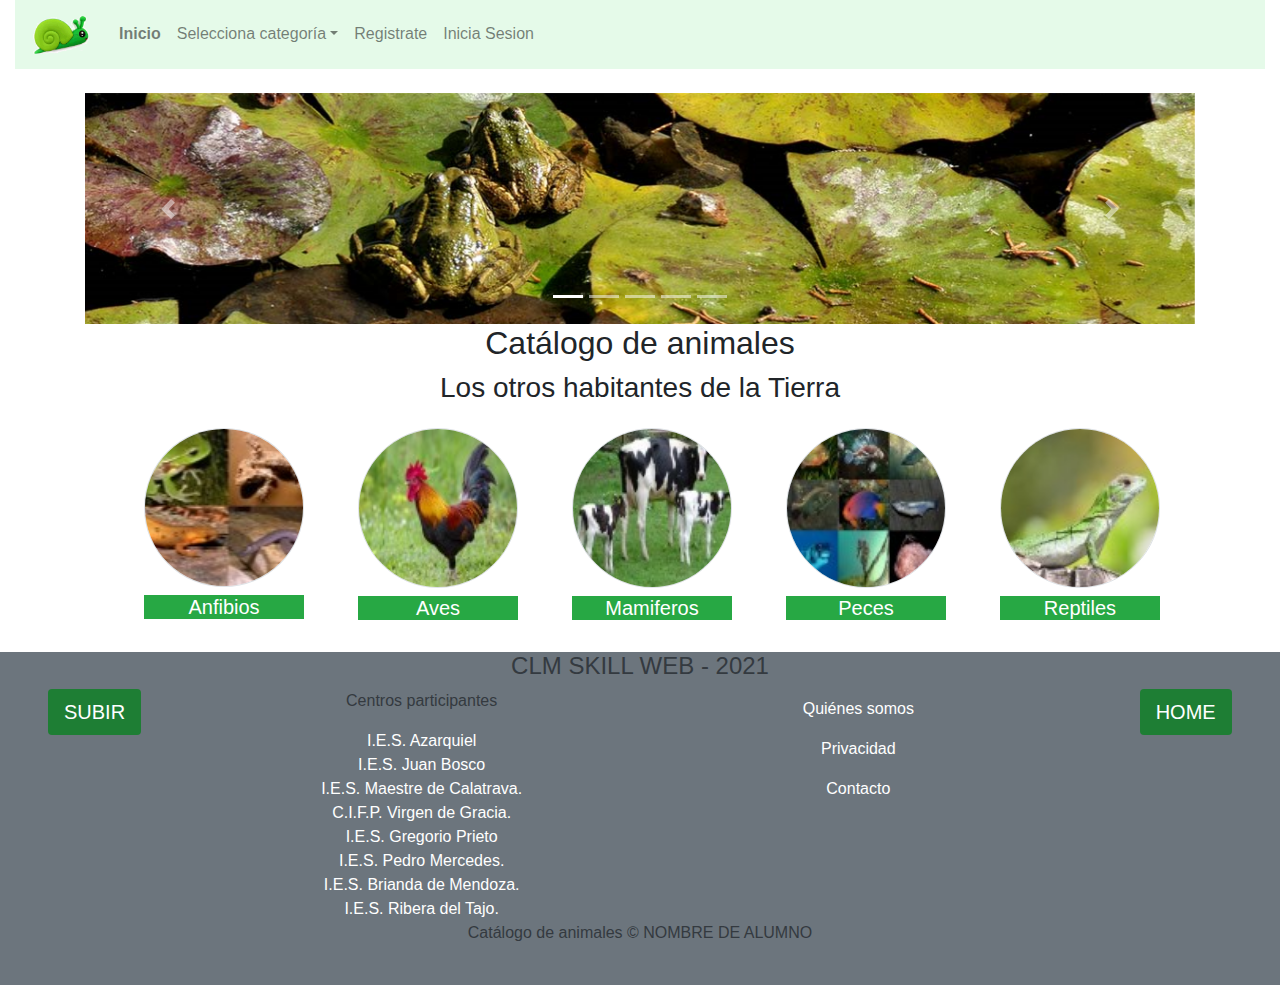
<file: index.html>
<!doctype html>
<html lang="en">

<head>
    <title>Title</title>
    <!-- Required meta tags -->
    <meta charset="utf-8">
    <meta name="viewport" content="width=device-width, initial-scale=1, shrink-to-fit=no">

    <!-- Bootstrap CSS -->
    <link rel="stylesheet" href="https://stackpath.bootstrapcdn.com/bootstrap/4.3.1/css/bootstrap.min.css"
        integrity="sha384-ggOyR0iXCbMQv3Xipma34MD+dH/1fQ784/j6cY/iJTQUOhcWr7x9JvoRxT2MZw1T" crossorigin="anonymous">
    <link rel="stylesheet" href="css/style.css">
</head>

<body>
    <a name="arriba" class="list-style-none"></a>
    <div class="container-fluid">
        <nav class="navbar navbar-expand-md navbar-light bg-header">
            <a class="navbar-brand" href="index.html"><img src="img/logos/logo.png" alt="" width="64px"></a>
            <button class="navbar-toggler d-lg-none" type="button" data-toggle="collapse"
                data-target="#collapsibleNavId" aria-controls="collapsibleNavId" aria-expanded="false"
                aria-label="Toggle navigation">
                <span class="navbar-toggler-icon"></span>
            </button>
            <div class="collapse navbar-collapse" id="collapsibleNavId">
                <ul class="navbar-nav mr-auto mt-2 mt-lg-0">
                    <li class="nav-item">
                        <a class="nav-link" class='text-dark' href="index.html"><strong>Inicio</strong> </a>
                    </li>
                    <li class="nav-item dropdown">
                        <a class="nav-link dropdown-toggle" href="#" id="dropdownId" data-toggle="dropdown"
                            aria-haspopup="true" aria-expanded="false">Selecciona categoría</a>
                        <div class="dropdown-menu" aria-labelledby="dropdownId">
                            <a class="dropdown-item" href="#">Anfibios</a>
                            <a class="dropdown-item" href="#">Aves</a>
                            <a class="dropdown-item" href="#">Mamiferos</a>
                            <a class="dropdown-item" href="#">Peces</a>
                            <a class="dropdown-item" href="reptiles.html">Reptiles</a>
                        </div>
                    </li>
                    <li class="nav-item">
                        <a class="nav-link" href="#" data-toggle="modal" data-target="#modalregistrate">Registrate</a>
                    </li>
                    <li class="nav-item">
                        <a class="nav-link" href="#" data-toggle="modal" data-target="#modallogin">Inicia Sesion</a>
                    </li>
                </ul>

            </div>
        </nav>
    </div>

    <div class="container">
        <div id="carouselExampleIndicators" class="carousel slide mt-4" data-ride="carousel">
            <ol class="carousel-indicators">
                <li data-target="#carouselExampleIndicators" data-slide-to="0" class="active"></li>
                <li data-target="#carouselExampleIndicators" data-slide-to="1"></li>
                <li data-target="#carouselExampleIndicators" data-slide-to="2"></li>
                <li data-target="#carouselExampleIndicators" data-slide-to="3"></li>
                <li data-target="#carouselExampleIndicators" data-slide-to="4"></li>
            </ol>
            <div class="carousel-inner">
                <div class="carousel-item active">
                    <img src="img/Imagenes carrusel/anfibios1.png" class="d-block w-100" alt="...">
                </div>
                <div class="carousel-item">
                    <img src="img/Imagenes carrusel/aves1.png" class="d-block w-100" alt="...">
                </div>
                <div class="carousel-item">
                    <img src="img/Imagenes carrusel/mamiferos1.png" class="d-block w-100" alt="...">
                </div>
                <div class="carousel-item">
                    <img src="img/Imagenes carrusel/peces1.png" class="d-block w-100" alt="...">
                </div>
                <div class="carousel-item">
                    <img src="img/Imagenes carrusel/reptiles1.png" class="d-block w-100" alt="...">
                </div>
            </div>
            <a class="carousel-control-prev" href="#carouselExampleIndicators" role="button" data-slide="prev">
                <span class="carousel-control-prev-icon" aria-hidden="true"></span>
                <span class="sr-only">Previous</span>
            </a>
            <a class="carousel-control-next" href="#carouselExampleIndicators" role="button" data-slide="next">
                <span class="carousel-control-next-icon" aria-hidden="true"></span>
                <span class="sr-only">Next</span>
            </a>
        </div>

        <h2 class="text-center">Catálogo de animales</h2>
        <h3 class="text-center">Los otros habitantes de la Tierra</h3>

        <div class="row justify-content-center mt-4">
            <div class="col-xl-2 col-lg-3 col-md-4 col-sm-6 ml-4">
                <img class="border rounded-circle w-100" class="border rounded-circle"
                    src="img/categorias/anfibios.jpeg" alt="anfi">
                <h5 class="bg-boton text-white text-center mt-2">Anfibios</h5>
            </div>
            <div class="col-xl-2 col-lg-3 col-md-4 col-sm-6 ml-4">
                <img class="border rounded-circle w-100" src="img/categorias/aves.jpeg" alt="aves">
                <h5 class="bg-boton text-white text-center mt-2">Aves</h5>
            </div>
            <div class="col-xl-2 col-lg-3 col-md-4 col-sm-6 ml-4">
                <img class="border rounded-circle w-100" src="img/categorias/maniferos.jpeg" alt="mami">
                <h5 class="bg-boton text-white text-center mt-2">Mamiferos</h5>
            </div>
            <div class="col-xl-2 col-lg-3 col-md-4 col-sm-6 ml-4">
                <img class="border rounded-circle w-100" src="img/categorias/peces.jpeg" alt="gluglu">
                <h5 class="bg-boton text-white text-center mt-2">Peces</h5>
            </div>
            <div class="col-xl-2 col-lg-3 col-md-4 col-sm-6 ml-4"> <a href="reptiles.html">
                <img class="border rounded-circle w-100" src="img/categorias/reptiles.jpeg" alt="repe">
                <h5 class="bg-boton text-white text-center mt-2">Reptiles</h5></a>
            </div>
        </div>



    </div>
    <footer class="bg-secondary mt-4">
        <h4 class="text-center text-dark">CLM SKILL WEB - 2021</h4>
        <div class="row">
            <div class="col-md-2">
       
                <a href="#arriba" class="btn btn-success btn-lg active  ml-5 btn-lg rounded border-0 text-white" role="button" aria-pressed="true">SUBIR</a></div>
            <div class="col-md-4 text-white text-center">
                <p class="text-dark">Centros participantes</p>
                <a class="textof" href="http://www.ies-azarquiel.es/">I.E.S. Azarquiel</a> <br>
                <a class="textof" href="http://www.iesjuanbosco.es/">I.E.S. Juan Bosco</a> <br>
                <a class="textof" href="http://iesmaestredecalatrava.es/">I.E.S. Maestre de Calatrava.</a> <br>
                <a class="textof" href="https://cifpvirgendegracia.com/ ">C.I.F.P. Virgen de Gracia.</a> <br>
                <a class="textof" href="http://www.iesgregorioprieto.com">I.E.S. Gregorio Prieto</a> <br>
                <a class="textof" href="https://www.iespedromercedes.es/">I.E.S. Pedro Mercedes. </a> <br>
                <a class="textof" href="http://briandademendoza.es/">I.E.S. Brianda de Mendoza.</a> <br>
                <a class="textof" href="http://riberadeltajo.es/nuevaweb/">I.E.S. Ribera del Tajo.</a>
            </div>
            <div class="col-md-4 text-center">

                <a class="nav-link text-white nop" href="quienessomos.html">Quiénes somos</a>


                <a class="nav-link text-white nop" href="#" data-toggle="modal"
                    data-target="#modalprivacidad">Privacidad</a>

                <a class="nav-link text-white nop" href="#" data-toggle="modal" data-target="#modalcontacto">Contacto</a>

            </div>
            <div class="col-md-2">
                <a href="index.html" class="btn btn-success btn-lg active  ml-5 btn-lg rounded border-0 text-white" role="button" aria-pressed="true">HOME</a></div>
            </div> 
 
        </div>
        <p class="text-dark text-center">Catálogo de animales &#169 NOMBRE DE ALUMNO</p>
        <br>
    </footer>

    <!-- Modal -->
    <div class="modal fade" id="modalcontacto" tabindex="-1" role="dialog" aria-labelledby="modelTitleId"
        aria-hidden="true">
        <div class="modal-dialog" role="document">
            <div class="modal-content">
                <div class="modal-header bg-iniciasesion">
                    <h5 class="modal-title TEXT-CENTER">Escribe un comentario para contactar</h5>
                    <button type="button" class="close" data-dismiss="modal" aria-label="Close">
                        <span aria-hidden="true">&times;</span>
                    </button>
                </div>
                <div class="modal-body bg-iniciasesion">
                    <div class="modal-body bg-white">
                        <form>
                            <div class="form-group">
                                <label for="exampleInputUser1">Nombre</label>
                                <input type="user" class="form-control" id="exampleInputEmail1"
                                    aria-describedby="emailHelp">

                            </div>
                            <div class="form-group">
                                <label for="exampleInputEmail1">Tu-Email</label>
                                <input type="email" class="form-control" id="exampleInputEmail1"
                                    aria-describedby="emailHelp">

                            </div>

                            <div class="form-group">
                                <label for="exampleFormControlTextarea1">Tu comentario</label>
                                <textarea class="form-control" id="exampleFormControlTextarea1" rows="3"></textarea>
                            </div>
                            <button type="submit" class="btn bg-boton text-white   text-center w-100">Enviar</button>
                        </form>
                    </div>
                </div>

            </div>
        </div>
    </div>



    <!-- Modal -->
    <div class="modal fade" id="modalregistrate" tabindex="-1" role="dialog" aria-labelledby="modelTitleId"
 aria-hidden="true">
 <div class="modal-dialog" role="document">
     <div class="modal-content">
         <div class="modal-header bg-iniciasesion">
             <h5 class="modal-title TEXT-CENTER">Registrate</h5>
             <button type="button" class="close" data-dismiss="modal" aria-label="Close">
                 <span aria-hidden="true">&times;</span>
             </button>
         </div>
         <div class="modal-body bg-iniciasesion">
             <div class="modal-body bg-white">
                 <form>
                     <div class="form-group">
                         <label for="exampleInputUser1">Nombre</label>
                         <input type="user" class="form-control" id="exampleInputEmail1"
                             aria-describedby="userHelp">

                     </div>
                     <div class="form-group">
                         <label for="exampleInputPassword1">Contraseña</label>
                         <input type="password" class="form-control" id="exampleInputEmail1"
                             aria-describedby="passwordHelp">

                     </div>
                     <div class="form-group">
                         <label for="exampleInputPassword1">Repetir contraseña</label>
                         <input type="password" class="form-control" id="exampleInputEmail1"
                             aria-describedby="passwordHelp">

                     </div>
                     <div class="form-group">
                         <label for="exampleInputEmail1">Tu-Email</label>
                         <input type="email" class="form-control" id="exampleInputEmail1"
                             aria-describedby="emailHelp">

                     </div>
                     
                     <div class="form-group">
                         <label for="exampleInputEmail1">Direccion</label>
                         <input type="user" class="form-control" id="exampleInputEmail1"
                             aria-describedby="userHelp">

                     </div>
                     <div class="form-group">
                         <label for="exampleInputEmail1">Telefono</label>
                         <input type="user" class="form-control" id="exampleInputEmail1"
                             aria-describedby="emailHelp">

                     </div>
                     <button type="submit" class="btn bg-boton text-white   text-center w-100">Entrar</button>
                 </form>
             </div>
         </div>

     </div>
 </div>
</div>
    <div class="modal fade" id="modallogin" tabindex="-1" role="dialog" aria-labelledby="modelTitleId"
        aria-hidden="true">
        <div class="modal-dialog modal-sm" role="document">
            <div class="modal-content">
                <div class="modal-header bg-iniciasesion">
                    <h5 class="modal-title text-center ">Inicia sesión</h5>
                    <button type="button" class="close" data-dismiss="modal" aria-label="Close">
                        <span aria-hidden="true">&times;</span>
                    </button>
                </div>
                <div class="modal-body bg-iniciasesion">
                    <div class="modal-body bg-white">
                        <form>

                            <div class="form-group">
                                <label for="exampleInputUser1">Usuario</label>
                                <input type="user" class="form-control" id="exampleInputEmail1"
                                    aria-describedby="emailHelp">

                            </div>
                            <div class="form-group">
                                <label for="exampleInputPassword1">Contraseña</label>
                                <input type="password" class="form-control" id="exampleInputPassword1">
                            </div>
                            <button type="submit" class="btn bg-boton text-white   text-center w-100">Entrar</button>
                        </form>
                    </div>
                </div>
            </div>
        </div>
    </div>
    <div class="modal fade" id="modalprivacidad" tabindex="-1" role="dialog" aria-labelledby="modelTitleId"
        aria-hidden="true">
        <div class="modal-dialog modal-lg" role="document">
            <div class="modal-content">
                <div class="modal-header">
                    <h1 class="modal-title text-center">Privacidad</h1>
                    <button type="button" class="close" data-dismiss="modal" aria-label="Close">
                        <span aria-hidden="true">&times;</span>
                    </button>
                </div>
                <div class="modal-body">
                    <h1>Términos y Condiciones de uso</h1>
                    <h2>1. Datos generales</h2>
                    <p> <strong> De acuerdo con el artículo 10 de la Ley 34/2002, de 11 de julio, de Servicios de la
                            Sociedad de
                            la Información y de Comercio Electrónico ponemos a su disposición los siguientes datos:
                        </strong> </p>
                    <p>catalogodeanimales.es está domiciliada en la calle Ronda S/N, con CIF B556677. Inscrita en el
                        Registro Mercantil de Talavera de la Reina, Vol. xxxx, Folio xxxx, Hoja xxxx, Inscripción xxx.
                    </p>
                    <p>En la web catalogodeanimales.es hay una serie de contenidos de carácter informativo sobre
                        animales, especies, y características. <strong> Su principal objetivo </strong> es facilitar a
                        los clientes y al
                        público en general, la información relativa a la empresa, a los productos y servicios que se
                        ofrecen.</p>

                    <h2>2. Política de privacidad</h2>
                    <p>En cumplimiento de lo dispuesto en la <strong> Ley Orgánica 15/1999, de 13 de Diciembre, de
                            Protección de
                            Datos de Carácter Personal (LOPD) </strong> se informa al usuario que todos los datos que
                        nos proporcione
                        serán incorporados a un fichero, creado y mantenido bajo la responsabilidad de
                        catalogodeanimales.es.</p>
                    <p>Siempre <strong> se va a respetar la confidencialidad de sus datos personales </strong> que sólo
                        serán utilizados
                        con la finalidad de gestionar los servicios ofrecidos, atender a las solicitudes que nos
                        plantee, realizar tareas administrativas, así como remitir información técnica, comercial o
                        publicitaria por vía ordinaria o electrónica.</p>
                    <p>Para ejercer sus derechos de oposición, rectificación o cancelación deberá dirigirse a la sede de
                        la empresa C/Ronda S/N de Talavera de la Reina, escribirnos al siguiente correo
                        contacto@catalogodeanimales.es o llámanos al 777888999.</p>
                    <h2>3. Condiciones de uso
                    </h2>
                    <p> <strong> Las condiciones de acceso y uso del presente sitio web se rigen por la legalidad
                            vigente y por el
                            principio de buena fe </strong> comprometiéndose el usuario a realizar un buen uso de la
                        web. No se
                        permiten conductas que vayan contra la ley, los derechos o intereses de terceros.</p>
                    <p>Ser usuario de la web de catalogodeanimales.es implica que reconoce haber leído y aceptado las
                        presentes condiciones y lo que las extienda la normativa legal aplicable en esta materia. Si por
                        el motivo que fuere no está de acuerdo con estas condiciones no continúe usando esta web</p>
                    <p>Cualquier tipo de notificación y/o reclamación solamente será válida por notificación escrita y/o
                        correo certificado.
                    </p>
                    <h2>4. Responsabilidades</h2>
                    <p> <strong> catalogodeanimales.es, no se hace responsable de la información y contenidos
                            almacenados en
                            foros, redes sociales o cualesquier otro medio </strong> que permita a terceros publicar
                        contenidos de
                        forma independiente en la página web del prestador.</p>
                    <p>Sin embargo, teniendo en cuenta los art. 11 y 16 de la LSSI-CE, catalogodeanimales.es se
                        compromete a la retirada o en su caso bloqueo de aquellos contenidos que pudieran afectar o
                        contravenir la legislación nacional o internacional, derechos de terceros o la moral y el orden
                        público.
                    </p>
                    <p> <strong> Tampoco la empresa se responsabilizará de los daños y perjuicios que se produzcan por
                            fallos o
                            malas configuraciones del software instalado en el ordenador del internauta</strong>. Se
                        excluye toda
                        responsabilidad por alguna incidencia técnica o fallo que se produzca cuando el usuario se
                        conecte a internet. Igualmente no se garantiza la inexistencia de interrupciones o errores en el
                        acceso al sitio web.</p>
                    <p> Así mismo, <strong> catalogodeanimales.es se reserva el derecho a actualizar, modificar o
                            eliminar la
                            información contenida en su página web </strong>, así como la configuración o presentación
                        del mismo, en
                        cualquier momento sin asumir alguna responsabilidad por ello.</p>
                    <p>Le comunicamos que cualquier precio que pueda ver en nuestra web será solamente orientativo. Si
                        el usuario desea saber con exactitud el precio o si el producto en el momento actual cuenta con
                        alguna oferta de la cual se puede beneficiar ha de acudir a alguna de las tiendas físicas con
                        las que cuenta catalogodeanimales.es.</p>
                    <h2>5. Propiedad intelectual e industrial</h2>
                    <p> <strong> catalogodeanimales.es es titular de todos los derechos sobre el software de la
                            publicación
                            digital así como de los derechos de propiedad industrial e intelectual referidos a los
                            contenidos que se incluyan </strong> , a excepción de los derechos sobre productos y
                        servicios de carácter
                        público que no son propiedad de esta empresa.

                    </p>
                    <p> <strong> Ningún material publicado en esta web podrá ser reproducido, copiado o publicado
                        </strong> sin el
                        consentimiento por escrito de catalogodeanimales.es.

                    </p>

                    <p>Toda la información que se reciba en la web, como comentarios, sugerencias o ideas, se
                        considerará cedida a catalogodeanimales.es de manera gratuita. No debe enviarse información que
                        NO pueda ser tratada de este modo.
                    </p>
                    <p>Todos los productos y servicios de estas páginas que NO son propiedad de catalogodeanimales.es
                        son marcas registradas de sus respectivos propietarios y son reconocidas como tales por nuestra
                        empresa. Solamente aparecen en la web de catalogodeanimales.es a efectos de promoción y de
                        recopilación de información. Estos propietarios pueden solicitar la modificación o eliminación
                        de la información que les pertenece.
                    </p>
                    <h2>6. Política de cookies.
                    </h2>
                    <p> <strong> catalogodeanimales.es por su propia cuenta o la de un tercero contratado para
                            prestación de
                            servicios de medición, pueden utilizar cookies cuando el usuario navega por el sitio web.
                            Las
                            cookies son ficheros enviados al navegador por medio de un servicio web con la finalidad de
                            registrar las actividades del usuario durante su tiempo de navegación.</strong>
                    </p>
                    <p>Las cookies utilizadas se asocian únicamente con un usuario anónimo y su ordenador, y no
                        proporcionan por sí mismas los datos personales del usuario.
                    </p>
                    <p> <strong> Mediante el uso de las cookies resulta posible que el servidor donde se encuentra la
                            web
                            reconozca el navegador web utilizado por el usuario con la finalidad de que la navegación
                            sea
                            más sencilla</strong>. Se utilizan también para medir la audiencia y parámetros del tráfico,
                        controlar el
                        proceso y número de entradas.
                    </p>
                    <p>El usuario tiene la posibilidad de configurar su navegador para ser avisado de la recepción de
                        cookies y para impedir su instalación en su equipo. Por favor consulte las instrucciones y
                        manuales de su navegador para ampliar esta información.
                    </p>
                    <p>Para utilizar el sitio web no es necesario que el usuario permita la instalación de las cookies
                        enviadas al sitio web, o el tercero que actúe en su nombre, sin perjuicio de que sea necesario
                        que el usuario inicie una sesión tal en cada uno de los servicios cuya prestación requiera el
                        previo registro.</p>
                    <p>En todo caso <strong> las cookies tienen un carácter temporal </strong> con la única finalidad de
                        hacer más eficaz
                        su transmisión ulterior. En ningún caso se utilizará cookies para recoger información de
                        carácter personal.
                    </p>

                </div>

            </div>
        </div>
    </div>
    <!-- Optional JavaScript -->
    <!-- jQuery first, then Popper.js, then Bootstrap JS -->
    <script src="https://code.jquery.com/jquery-3.3.1.slim.min.js"
        integrity="sha384-q8i/X+965DzO0rT7abK41JStQIAqVgRVzpbzo5smXKp4YfRvH+8abtTE1Pi6jizo"
        crossorigin="anonymous"></script>
    <script src="https://cdnjs.cloudflare.com/ajax/libs/popper.js/1.14.7/umd/popper.min.js"
        integrity="sha384-UO2eT0CpHqdSJQ6hJty5KVphtPhzWj9WO1clHTMGa3JDZwrnQq4sF86dIHNDz0W1"
        crossorigin="anonymous"></script>
    <script src="https://stackpath.bootstrapcdn.com/bootstrap/4.3.1/js/bootstrap.min.js"
        integrity="sha384-JjSmVgyd0p3pXB1rRibZUAYoIIy6OrQ6VrjIEaFf/nJGzIxFDsf4x0xIM+B07jRM"
        crossorigin="anonymous"></script>
</body>

</html>
</file>
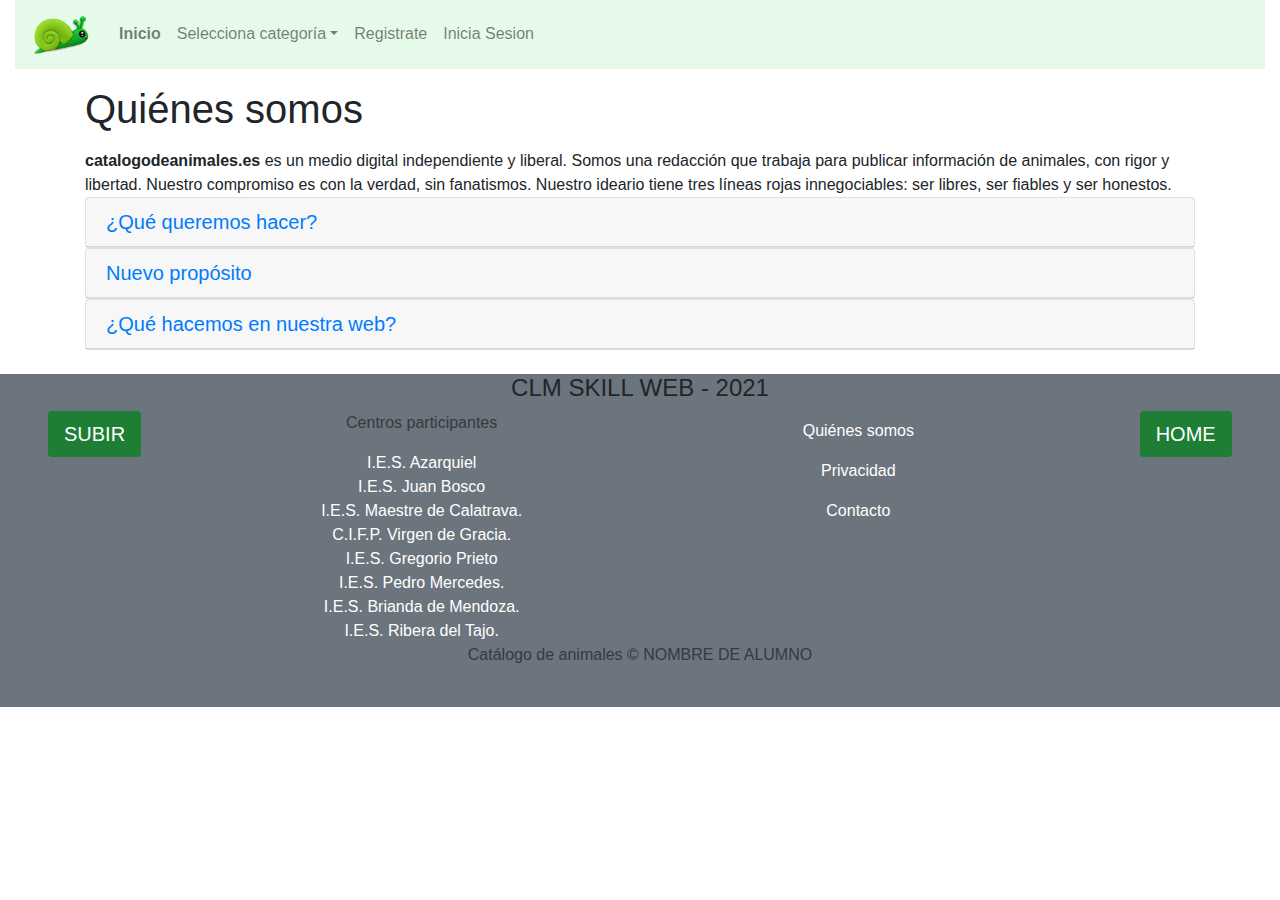
<file: quienessomos.html>
<!doctype html>
<html lang="en">

<head>
    <title>Title</title>
    <!-- Required meta tags -->
    <meta charset="utf-8">
    <meta name="viewport" content="width=device-width, initial-scale=1, shrink-to-fit=no">

    <!-- Bootstrap CSS -->
    <link rel="stylesheet" href="https://stackpath.bootstrapcdn.com/bootstrap/4.3.1/css/bootstrap.min.css"
        integrity="sha384-ggOyR0iXCbMQv3Xipma34MD+dH/1fQ784/j6cY/iJTQUOhcWr7x9JvoRxT2MZw1T" crossorigin="anonymous">
    <link rel="stylesheet" href="css/style.css">
</head>

<body>
    <a name="arriba" class="list-style-none"></a>
    <div class="container-fluid">
        <nav class="navbar navbar-expand-md navbar-light bg-header">
            <a class="navbar-brand" href="index.html"><img src="img/logos/logo.png" alt="" width="64px"></a>
            <button class="navbar-toggler d-lg-none" type="button" data-toggle="collapse"
                data-target="#collapsibleNavId" aria-controls="collapsibleNavId" aria-expanded="false"
                aria-label="Toggle navigation">
                <span class="navbar-toggler-icon"></span>
            </button>
            <div class="collapse navbar-collapse" id="collapsibleNavId">
                <ul class="navbar-nav mr-auto mt-2 mt-lg-0">
                    <li class="nav-item">
                        <a class="nav-link" class='text-dark' href="index.html"><strong>Inicio</strong> </a>
                    </li>
                    <li class="nav-item dropdown">
                        <a class="nav-link dropdown-toggle" href="#" id="dropdownId" data-toggle="dropdown"
                            aria-haspopup="true" aria-expanded="false">Selecciona categoría</a>
                        <div class="dropdown-menu" aria-labelledby="dropdownId">
                            <a class="dropdown-item" href="#">Anfibios</a>
                            <a class="dropdown-item" href="#">Aves</a>
                            <a class="dropdown-item" href="#">Mamiferos</a>
                            <a class="dropdown-item" href="#">Peces</a>
                            <a class="dropdown-item" href="reptiles.html">Reptiles</a>
                        </div>
                    </li>
                    <li class="nav-item">
                        <a class="nav-link" href="#" data-toggle="modal" data-target="#modalregistrate">Registrate</a>
                    </li>
                    <li class="nav-item">
                        <a class="nav-link" href="#" data-toggle="modal" data-target="#modallogin">Inicia Sesion</a>
                    </li>
                </ul>

            </div>
        </nav>
    </div>
    <div class="container">
        <p>
        <h1>Quiénes somos</h1>
        </p>
        <strong> catalogodeanimales.es</strong> es un medio digital independiente y liberal. Somos una redacción que trabaja para publicar
        información de animales, con rigor y libertad. Nuestro compromiso es con la verdad, sin fanatismos. Nuestro
        ideario tiene tres líneas rojas innegociables: ser libres, ser fiables y ser honestos.
        <div id="accordianId" role="tablist" aria-multiselectable="true">
            <div class="card">
                <div class="card-header" role="tab" id="section1HeaderId">
                    <h5 class="mb-0">
                        <a data-toggle="collapse" data-parent="#accordianId" href="#section1ContentId"
                            aria-expanded="true" aria-controls="section1ContentId">
                            ¿Qué queremos hacer?
                        </a>
                    </h5>
                </div>
                <div id="section1ContentId" class="collapse in" role="tabpanel" aria-labelledby="section1HeaderId">
                    <div class="card-body">
                        El proyecto nació con el objetivo de ayudar estudiantes y a todas aquellas personas que conviven
                        con animales y darles los recursos necesarios para mejorar la convivencia entre ellos. Poco
                        después, y viendo la necesidad de dar respuesta a dudas más complejas, se añadieron
                        veterinarios, etólogos, biólogos, adiestradores, etc., para ofrecer un contenido más específico
                        y riguroso. Actualmente, somos más de 20 profesionales expertos en el mundo animal.
                    </div>
                </div>
            </div>
            <div class="card">
                <div class="card-header" role="tab" id="section2HeaderId">
                    <h5 class="mb-0">
                        <a data-toggle="collapse" data-parent="#accordianId" href="#section2ContentId"
                            aria-expanded="true" aria-controls="section2ContentId">
                            Nuevo propósito
                        </a>
                    </h5>
                </div>
                <div id="section2ContentId" class="collapse in" role="tabpanel" aria-labelledby="section2HeaderId">
                    <div class="card-body">
                        En <strong>catalogoanimales.es</strong> trabajamos con tres objetivos claros: educar, informar y concienciar. Nos
                        esforzamos cada día para publicar contenido útil y de calidad, que nos permita ayudar a todos
                        nuestros lectores a convertirse en auténticos expertos animales e informar para mejorar la
                        situación actual del mundo animal, combatiendo el abandono, el maltrato y la explotación.
                    </div>
                </div>
            </div>
            <div class="card">
                <div class="card-header" role="tab" id="section3HeaderId">
                    <h5 class="mb-0">
                        <a data-toggle="collapse" data-parent="#accordianId" href="#section3ContentId"
                            aria-expanded="true" aria-controls="section3ContentId">
                            ¿Qué hacemos en nuestra web?

                        </a>
                    </h5>
                </div>
                <div id="section3ContentId" class="collapse in" role="tabpanel" aria-labelledby="section3HeaderId">
                    <div class="card-body">
                        Para lograr los objetivos propuestos, compartimos contenido a diario elaborado por expertos y
                        profesionales del sector. A través de nuestros artículos, ayudamos a entender mejor el
                        comportamiento de los animales de compañía y cualquier otro animal, para establecer rutinas
                        positivas para todos, resolvemos dudas, mostramos la realidad de las especies en peligro de
                        extinción y mucho más.

                        Todo el contenido se actualiza constantemente y se aborda desde una perspectiva animalista,
                        respetando en todo momento las necesidades naturales de cada especie. Además, colaboramos
                        activamente con asociaciones, protectoras, fundaciones, clínicas veterinarias, etc., para
                        fomentar la adopción responsable de animales, luchar contra el abandono y resaltar la
                        importancia de acudir a profesionales siempre que sea necesario. En este sentido, nuestros
                        artículos son una guía que no sustituyen la atención veterinaria o el trabajo realizado por un
                        educador o adiestrador canino.

                        Con todo ello, en <strong>catalogodeanimales.es</strong> aspiramos a convertirnos en la página web de referencia
                        del mundo animal de habla hispana para llegar a un número mayor de personas y, entre todos,
                        mejorar la calidad de vida de los animales.
                    </div>
                </div>
            </div>

        </div>
    </div>
    <footer class="bg-secondary mt-4">
        <h4 class="text-center text-black">CLM SKILL WEB - 2021</h4>
        <div class="row">
            <div class="col-md-2">  
                <a href="#arriba" class="btn btn-success btn-lg active  ml-5 btn-lg rounded border-0 text-white" role="button" aria-pressed="true">SUBIR</a></div>
            <div class="col-md-4 text-white text-center">
              <p class="text-dark">Centros participantes</p>
              <a class="textof" href="http://www.ies-azarquiel.es/">I.E.S. Azarquiel</a> <br>
              <a class="textof" href="http://www.iesjuanbosco.es/">I.E.S. Juan Bosco</a> <br>
              <a class="textof" href="http://iesmaestredecalatrava.es/">I.E.S. Maestre de Calatrava.</a> <br>
              <a class="textof" href="https://cifpvirgendegracia.com/ " >C.I.F.P. Virgen de Gracia.</a> <br>
              <a class="textof" href="http://www.iesgregorioprieto.com" >I.E.S. Gregorio Prieto</a> <br>
              <a class="textof" href="https://www.iespedromercedes.es/">I.E.S. Pedro Mercedes. </a> <br>
              <a class="textof" href="http://briandademendoza.es/">I.E.S. Brianda de Mendoza.</a> <br>
              <a class="textof" href="http://riberadeltajo.es/nuevaweb/"  >I.E.S. Ribera del Tajo.</a>
            </div>
            <div class="col-md-4 text-center">

                <a class="nav-link text-white nop" href="quienessomos.html" >Quiénes somos</a>


                <a class="nav-link text-white nop" href="#" data-toggle="modal" data-target="#modalprivacidad">Privacidad</a>
            
              <a class="nav-link text-white nop" href="#" data-toggle="modal" data-target="#modalcontacto">Contacto</a>
          
            </div>
            <div class="col-md-2">
                <a href="index.html" class="btn btn-success btn-lg active  ml-5 btn-lg rounded border-0 text-white" role="button" aria-pressed="true">HOME</a></div>
            </div> 
 
            
        </div>
        <p class="text-dark text-center">Catálogo de animales &#169 NOMBRE DE ALUMNO</p>
        <br>
      </footer>



    <!-- Modal -->
    <div class="modal fade" id="modalcontacto" tabindex="-1" role="dialog" aria-labelledby="modelTitleId"
        aria-hidden="true">
        <div class="modal-dialog" role="document">
            <div class="modal-content">
                <div class="modal-header bg-iniciasesion">
                    <h5 class="modal-title TEXT-CENTER">Escribe un comentario para contactar</h5>
                    <button type="button" class="close" data-dismiss="modal" aria-label="Close">
                        <span aria-hidden="true">&times;</span>
                    </button>
                </div>
                <div class="modal-body bg-iniciasesion">
                    <div class="modal-body bg-white">
                        <form>
                            <div class="form-group">
                                <label for="exampleInputUser1">Nombre</label>
                                <input type="user" class="form-control" id="exampleInputEmail1"
                                    aria-describedby="emailHelp">

                            </div>
                            <div class="form-group">
                                <label for="exampleInputEmail1">Tu-Email</label>
                                <input type="email" class="form-control" id="exampleInputEmail1"
                                    aria-describedby="emailHelp">

                            </div>

                            <div class="form-group">
                                <label for="exampleFormControlTextarea1">Tu comentario</label>
                                <textarea class="form-control" id="exampleFormControlTextarea1" rows="3"></textarea>
                            </div>
                            <button type="submit" class="btn bg-boton text-white   text-center w-100">Enviar</button>
                        </form>
                    </div>
                </div>

            </div>
        </div>
    </div>



    <!-- Modal -->
    <div class="modal fade" id="modalregistrate" tabindex="-1" role="dialog" aria-labelledby="modelTitleId"
 aria-hidden="true">
 <div class="modal-dialog" role="document">
     <div class="modal-content">
         <div class="modal-header bg-iniciasesion">
             <h5 class="modal-title TEXT-CENTER">Registrate</h5>
             <button type="button" class="close" data-dismiss="modal" aria-label="Close">
                 <span aria-hidden="true">&times;</span>
             </button>
         </div>
         <div class="modal-body bg-iniciasesion">
             <div class="modal-body bg-white">
                 <form>
                     <div class="form-group">
                         <label for="exampleInputUser1">Nombre</label>
                         <input type="user" class="form-control" id="exampleInputEmail1"
                             aria-describedby="userHelp">

                     </div>
                     <div class="form-group">
                         <label for="exampleInputPassword1">Contraseña</label>
                         <input type="password" class="form-control" id="exampleInputEmail1"
                             aria-describedby="passwordHelp">

                     </div>
                     <div class="form-group">
                         <label for="exampleInputPassword1">Repetir contraseña</label>
                         <input type="password" class="form-control" id="exampleInputEmail1"
                             aria-describedby="passwordHelp">

                     </div>
                     <div class="form-group">
                         <label for="exampleInputEmail1">Tu-Email</label>
                         <input type="email" class="form-control" id="exampleInputEmail1"
                             aria-describedby="emailHelp">

                     </div>
                     
                     <div class="form-group">
                         <label for="exampleInputEmail1">Direccion</label>
                         <input type="user" class="form-control" id="exampleInputEmail1"
                             aria-describedby="userHelp">

                     </div>
                     <div class="form-group">
                         <label for="exampleInputEmail1">Telefono</label>
                         <input type="user" class="form-control" id="exampleInputEmail1"
                             aria-describedby="emailHelp">

                     </div>
                     <button type="submit" class="btn bg-boton text-white   text-center w-100">Entrar</button>
                 </form>
             </div>
         </div>

     </div>
 </div>
</div>

    <div class="modal fade" id="modallogin" tabindex="-1" role="dialog" aria-labelledby="modelTitleId"
        aria-hidden="true">
        <div class="modal-dialog modal-sm" role="document">
            <div class="modal-content">
                <div class="modal-header bg-iniciasesion">
                    <h5 class="modal-title text-center ">Inicia sesión</h5>
                    <button type="button" class="close" data-dismiss="modal" aria-label="Close">
                        <span aria-hidden="true">&times;</span>
                    </button>
                </div>
                <div class="modal-body bg-iniciasesion">
                    <div class="modal-body bg-white">
                        <form>

                            <div class="form-group">
                                <label for="exampleInputUser1">Usuario</label>
                                <input type="user" class="form-control" id="exampleInputEmail1"
                                    aria-describedby="emailHelp">

                            </div>
                            <div class="form-group">
                                <label for="exampleInputPassword1">Contraseña</label>
                                <input type="password" class="form-control" id="exampleInputPassword1">
                            </div>
                            <button type="submit" class="btn bg-boton text-white   text-center w-100">Entrar</button>
                        </form>
                    </div>
                </div>
            </div>
        </div>
    </div>
    
    <div class="modal fade" id="modalprivacidad" tabindex="-1" role="dialog" aria-labelledby="modelTitleId"
        aria-hidden="true">
        <div class="modal-dialog modal-lg" role="document">
            <div class="modal-content">
                <div class="modal-header">
                    <h1 class="modal-title text-center">Privacidad</h1>
                    <button type="button" class="close" data-dismiss="modal" aria-label="Close">
                        <span aria-hidden="true">&times;</span>
                    </button>
                </div>
                <div class="modal-body">
                    <h1>Términos y Condiciones de uso</h1>
                    <h2>1. Datos generales</h2>
                    <p> <strong> De acuerdo con el artículo 10 de la Ley 34/2002, de 11 de julio, de Servicios de la
                            Sociedad de
                            la Información y de Comercio Electrónico ponemos a su disposición los siguientes datos:
                        </strong> </p>
                    <p>catalogodeanimales.es está domiciliada en la calle Ronda S/N, con CIF B556677. Inscrita en el
                        Registro Mercantil de Talavera de la Reina, Vol. xxxx, Folio xxxx, Hoja xxxx, Inscripción xxx.
                    </p>
                    <p>En la web catalogodeanimales.es hay una serie de contenidos de carácter informativo sobre
                        animales, especies, y características. <strong> Su principal objetivo </strong> es facilitar a
                        los clientes y al
                        público en general, la información relativa a la empresa, a los productos y servicios que se
                        ofrecen.</p>

                    <h2>2. Política de privacidad</h2>
                    <p>En cumplimiento de lo dispuesto en la <strong> Ley Orgánica 15/1999, de 13 de Diciembre, de
                            Protección de
                            Datos de Carácter Personal (LOPD) </strong> se informa al usuario que todos los datos que
                        nos proporcione
                        serán incorporados a un fichero, creado y mantenido bajo la responsabilidad de
                        catalogodeanimales.es.</p>
                    <p>Siempre <strong> se va a respetar la confidencialidad de sus datos personales </strong> que sólo
                        serán utilizados
                        con la finalidad de gestionar los servicios ofrecidos, atender a las solicitudes que nos
                        plantee, realizar tareas administrativas, así como remitir información técnica, comercial o
                        publicitaria por vía ordinaria o electrónica.</p>
                    <p>Para ejercer sus derechos de oposición, rectificación o cancelación deberá dirigirse a la sede de
                        la empresa C/Ronda S/N de Talavera de la Reina, escribirnos al siguiente correo
                        contacto@catalogodeanimales.es o llámanos al 777888999.</p>
                    <h2>3. Condiciones de uso
                    </h2>
                    <p> <strong> Las condiciones de acceso y uso del presente sitio web se rigen por la legalidad
                            vigente y por el
                            principio de buena fe </strong> comprometiéndose el usuario a realizar un buen uso de la
                        web. No se
                        permiten conductas que vayan contra la ley, los derechos o intereses de terceros.</p>
                    <p>Ser usuario de la web de catalogodeanimales.es implica que reconoce haber leído y aceptado las
                        presentes condiciones y lo que las extienda la normativa legal aplicable en esta materia. Si por
                        el motivo que fuere no está de acuerdo con estas condiciones no continúe usando esta web</p>
                    <p>Cualquier tipo de notificación y/o reclamación solamente será válida por notificación escrita y/o
                        correo certificado.
                    </p>
                    <h2>4. Responsabilidades</h2>
                    <p> <strong> catalogodeanimales.es, no se hace responsable de la información y contenidos
                            almacenados en
                            foros, redes sociales o cualesquier otro medio </strong> que permita a terceros publicar
                        contenidos de
                        forma independiente en la página web del prestador.</p>
                    <p>Sin embargo, teniendo en cuenta los art. 11 y 16 de la LSSI-CE, catalogodeanimales.es se
                        compromete a la retirada o en su caso bloqueo de aquellos contenidos que pudieran afectar o
                        contravenir la legislación nacional o internacional, derechos de terceros o la moral y el orden
                        público.
                    </p>
                    <p> <strong> Tampoco la empresa se responsabilizará de los daños y perjuicios que se produzcan por
                            fallos o
                            malas configuraciones del software instalado en el ordenador del internauta</strong>. Se
                        excluye toda
                        responsabilidad por alguna incidencia técnica o fallo que se produzca cuando el usuario se
                        conecte a internet. Igualmente no se garantiza la inexistencia de interrupciones o errores en el
                        acceso al sitio web.</p>
                    <p> Así mismo, <strong> catalogodeanimales.es se reserva el derecho a actualizar, modificar o
                            eliminar la
                            información contenida en su página web </strong>, así como la configuración o presentación
                        del mismo, en
                        cualquier momento sin asumir alguna responsabilidad por ello.</p>
                    <p>Le comunicamos que cualquier precio que pueda ver en nuestra web será solamente orientativo. Si
                        el usuario desea saber con exactitud el precio o si el producto en el momento actual cuenta con
                        alguna oferta de la cual se puede beneficiar ha de acudir a alguna de las tiendas físicas con
                        las que cuenta catalogodeanimales.es.</p>
                    <h2>5. Propiedad intelectual e industrial</h2>
                    <p> <strong> catalogodeanimales.es es titular de todos los derechos sobre el software de la
                            publicación
                            digital así como de los derechos de propiedad industrial e intelectual referidos a los
                            contenidos que se incluyan </strong> , a excepción de los derechos sobre productos y
                        servicios de carácter
                        público que no son propiedad de esta empresa.

                    </p>
                    <p> <strong> Ningún material publicado en esta web podrá ser reproducido, copiado o publicado
                        </strong> sin el
                        consentimiento por escrito de catalogodeanimales.es.

                    </p>

                    <p>Toda la información que se reciba en la web, como comentarios, sugerencias o ideas, se
                        considerará cedida a catalogodeanimales.es de manera gratuita. No debe enviarse información que
                        NO pueda ser tratada de este modo.
                    </p>
                    <p>Todos los productos y servicios de estas páginas que NO son propiedad de catalogodeanimales.es
                        son marcas registradas de sus respectivos propietarios y son reconocidas como tales por nuestra
                        empresa. Solamente aparecen en la web de catalogodeanimales.es a efectos de promoción y de
                        recopilación de información. Estos propietarios pueden solicitar la modificación o eliminación
                        de la información que les pertenece.
                    </p>
                    <h2>6. Política de cookies.
                    </h2>
                    <p> <strong> catalogodeanimales.es por su propia cuenta o la de un tercero contratado para
                            prestación de
                            servicios de medición, pueden utilizar cookies cuando el usuario navega por el sitio web.
                            Las
                            cookies son ficheros enviados al navegador por medio de un servicio web con la finalidad de
                            registrar las actividades del usuario durante su tiempo de navegación.</strong>
                    </p>
                    <p>Las cookies utilizadas se asocian únicamente con un usuario anónimo y su ordenador, y no
                        proporcionan por sí mismas los datos personales del usuario.
                    </p>
                    <p> <strong> Mediante el uso de las cookies resulta posible que el servidor donde se encuentra la
                            web
                            reconozca el navegador web utilizado por el usuario con la finalidad de que la navegación
                            sea
                            más sencilla</strong>. Se utilizan también para medir la audiencia y parámetros del tráfico,
                        controlar el
                        proceso y número de entradas.
                    </p>
                    <p>El usuario tiene la posibilidad de configurar su navegador para ser avisado de la recepción de
                        cookies y para impedir su instalación en su equipo. Por favor consulte las instrucciones y
                        manuales de su navegador para ampliar esta información.
                    </p>
                    <p>Para utilizar el sitio web no es necesario que el usuario permita la instalación de las cookies
                        enviadas al sitio web, o el tercero que actúe en su nombre, sin perjuicio de que sea necesario
                        que el usuario inicie una sesión tal en cada uno de los servicios cuya prestación requiera el
                        previo registro.</p>
                    <p>En todo caso <strong> las cookies tienen un carácter temporal </strong> con la única finalidad de
                        hacer más eficaz
                        su transmisión ulterior. En ningún caso se utilizará cookies para recoger información de
                        carácter personal.
                    </p>

                </div>

            </div>
        </div>
    </div>

    <!-- Optional JavaScript -->
    <!-- jQuery first, then Popper.js, then Bootstrap JS -->
    <script src="https://code.jquery.com/jquery-3.3.1.slim.min.js"
        integrity="sha384-q8i/X+965DzO0rT7abK41JStQIAqVgRVzpbzo5smXKp4YfRvH+8abtTE1Pi6jizo"
        crossorigin="anonymous"></script>
    <script src="https://cdnjs.cloudflare.com/ajax/libs/popper.js/1.14.7/umd/popper.min.js"
        integrity="sha384-UO2eT0CpHqdSJQ6hJty5KVphtPhzWj9WO1clHTMGa3JDZwrnQq4sF86dIHNDz0W1"
        crossorigin="anonymous"></script>
    <script src="https://stackpath.bootstrapcdn.com/bootstrap/4.3.1/js/bootstrap.min.js"
        integrity="sha384-JjSmVgyd0p3pXB1rRibZUAYoIIy6OrQ6VrjIEaFf/nJGzIxFDsf4x0xIM+B07jRM"
        crossorigin="anonymous"></script>
</body>

</html>
</file>
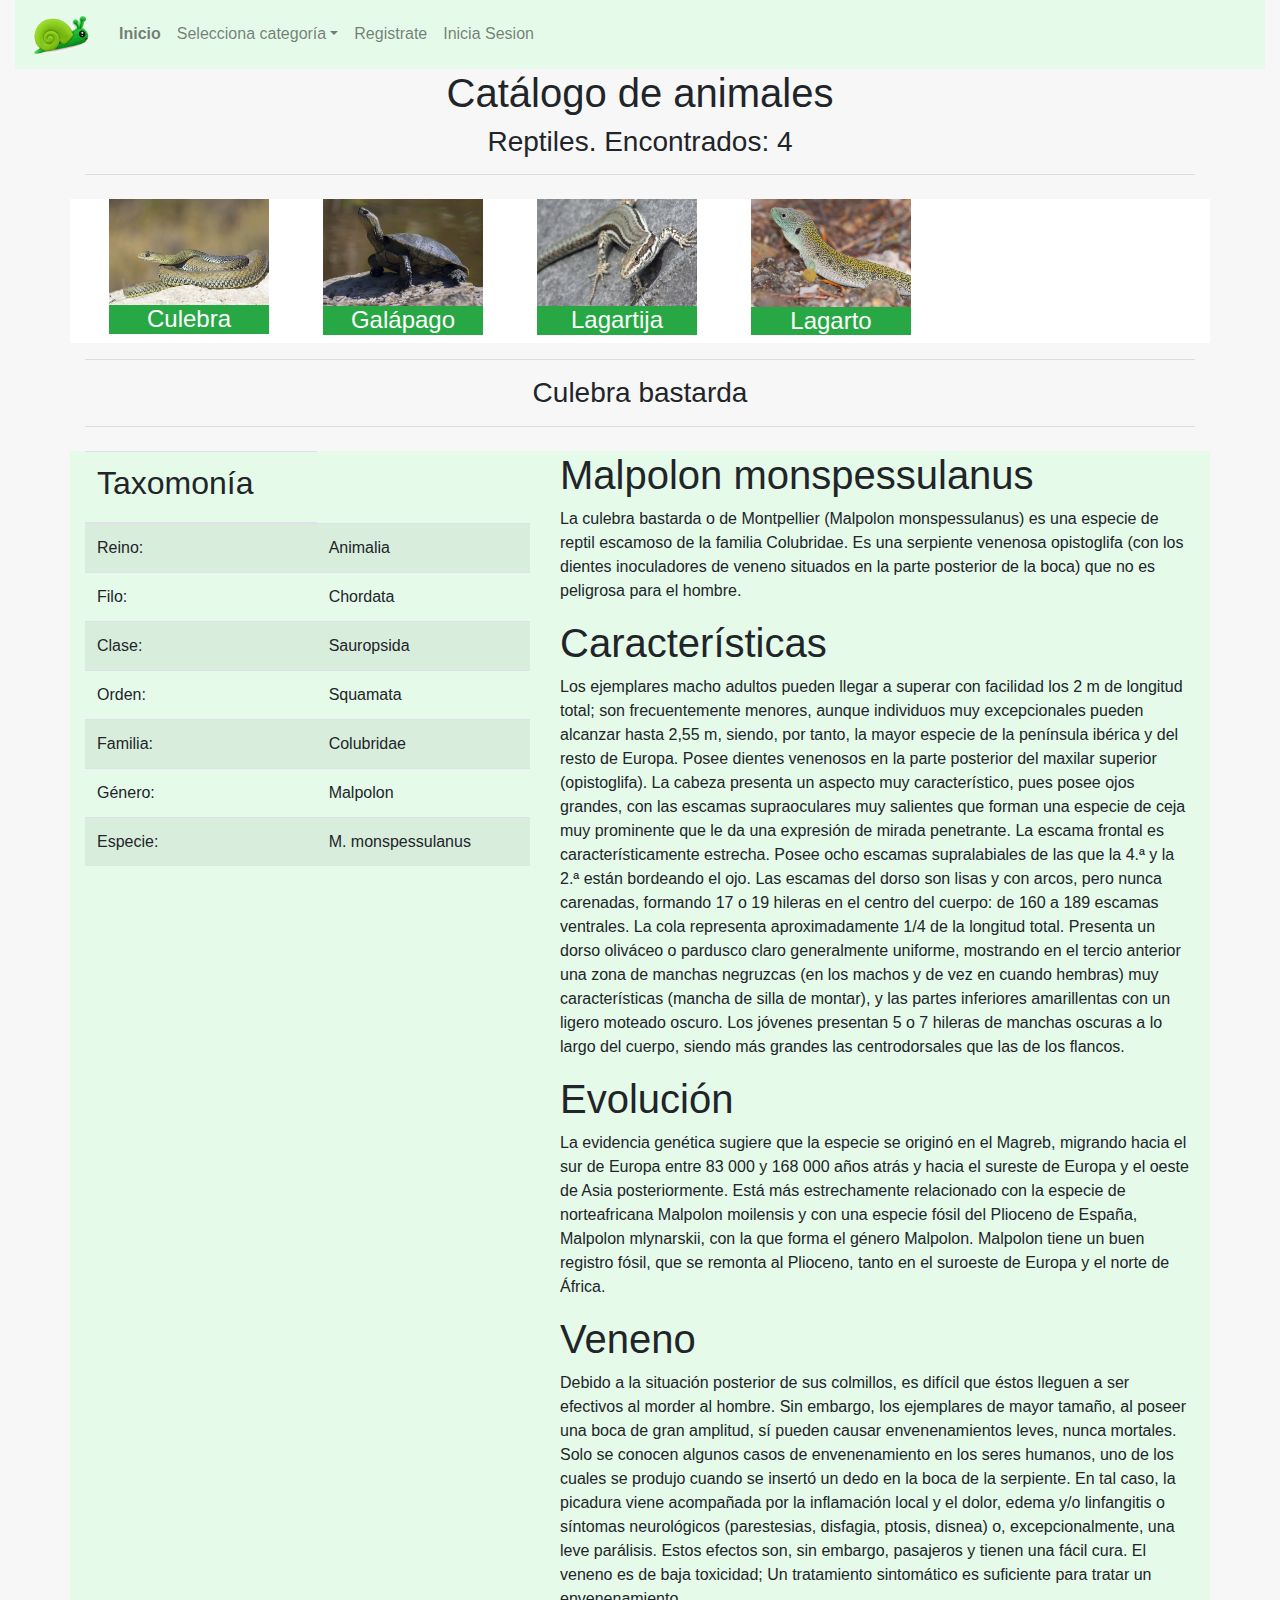
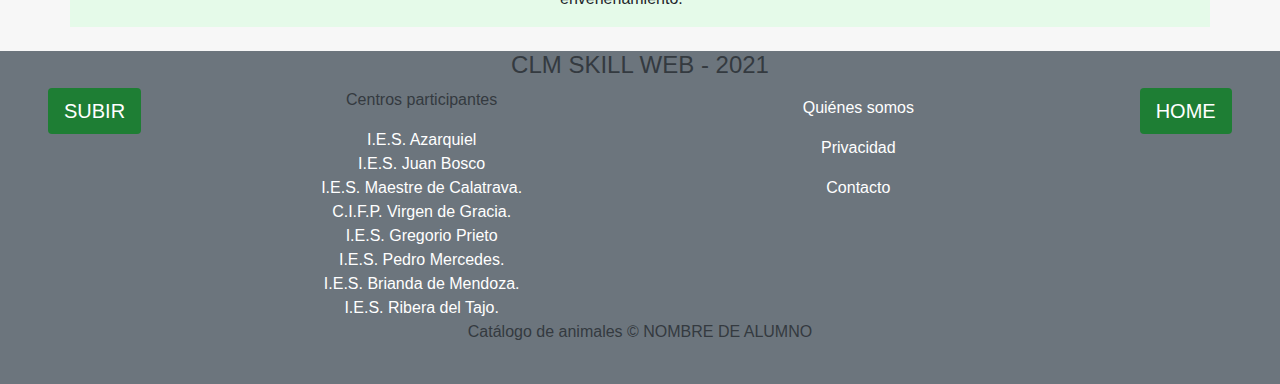
<file: reptiles.html>
<!doctype html>
<html lang="en">

<head>
    <title>Title</title>
    <!-- Required meta tags -->
    <meta charset="utf-8">
    <meta name="viewport" content="width=device-width, initial-scale=1, shrink-to-fit=no">

    <!-- Bootstrap CSS -->
    <link rel="stylesheet" href="https://stackpath.bootstrapcdn.com/bootstrap/4.3.1/css/bootstrap.min.css"
        integrity="sha384-ggOyR0iXCbMQv3Xipma34MD+dH/1fQ784/j6cY/iJTQUOhcWr7x9JvoRxT2MZw1T" crossorigin="anonymous">
    <link rel="stylesheet" href="css/style.css">
</head>

<body class="bg-iniciasesion">
    <a name="arriba" class="list-style-none"></a>
    <div class="container-fluid">
        <nav class="navbar navbar-expand-md navbar-light bg-header">
            <a class="navbar-brand" href="index.html"><img src="img/logos/logo.png" alt="" width="64px"></a>
            <button class="navbar-toggler d-lg-none" type="button" data-toggle="collapse"
                data-target="#collapsibleNavId" aria-controls="collapsibleNavId" aria-expanded="false"
                aria-label="Toggle navigation">
                <span class="navbar-toggler-icon"></span>
            </button>
            <div class="collapse navbar-collapse" id="collapsibleNavId">
                <ul class="navbar-nav mr-auto mt-2 mt-lg-0">
                    <li class="nav-item">
                        <a class="nav-link" class='text-dark' href="index.html"><strong>Inicio</strong> </a>
                    </li>
                    <li class="nav-item dropdown">
                        <a class="nav-link dropdown-toggle" href="#" id="dropdownId" data-toggle="dropdown"
                            aria-haspopup="true" aria-expanded="false">Selecciona categoría</a>
                        <div class="dropdown-menu" aria-labelledby="dropdownId">
                            <a class="dropdown-item" href="#">Anfibios</a>
                            <a class="dropdown-item" href="#">Aves</a>
                            <a class="dropdown-item" href="#">Mamiferos</a>
                            <a class="dropdown-item" href="#">Peces</a>
                            <a class="dropdown-item" href="reptiles.html">Reptiles</a>
                        </div>
                    </li>
                    <li class="nav-item">
                        <a class="nav-link" href="#" data-toggle="modal" data-target="#modalregistrate">Registrate</a>
                    </li>
                    <li class="nav-item">
                        <a class="nav-link" href="#" data-toggle="modal" data-target="#modallogin">Inicia Sesion</a>
                    </li>
                </ul>

            </div>
        </nav>
    </div>
    <div class="container ">
        <h1 class="text-center">Catálogo de animales</h1>
        <h3 class="text-center">Reptiles. Encontrados: 4</h3>
        <hr>
        <div class="row flex-nowrap overflow-auto mt-4 bg-white">
            <div class="col-xl-2 col-lg-3 col-md-4 col-sm-6 ml-4">
                <img class="img-fluid" src="img/FotosAnimales/Reptiles/culebra.jpg " alt="responsive">
                <h4 class="bg-boton text-white text-center ">Culebra</h4>
            </div>
            <div class="col-xl-2 col-lg-3 col-md-4 col-sm-6 ml-4">
                <img class="img-fluid" src="img/FotosAnimales/Reptiles/galapago.jpg" alt="aves">
                <h4 class="bg-boton text-white text-center ">Galápago</h4>
            </div>
            <div class="col-xl-2 col-lg-3 col-md-4 col-sm-6 ml-4">
                <img class="img-fluid" src="img/FotosAnimales/Reptiles/lagartija.jpg " alt="responsive">
                <h4 class="bg-boton text-white text-center">Lagartija</h4>
            </div>
            <div class="col-xl-2 col-lg-3 col-md-4 col-sm-6 ml-4">
                <img class="img-fluid" src="img/FotosAnimales/Reptiles/lagarto.JPG" alt="aves">
                <h4 class="bg-boton text-white text-center">Lagarto</h4>

            </div>

        </div>
        <hr>
        <h3 class="text-center">Culebra bastarda</h3>
        <hr>
        <div class="row  mt-4 bg-fondoverde">
            <div class="col-xl-5 col-lg-5 col-md-4 ">
                <table class="table table-striped">
                    <thead>
                        <tr>
                            <th>
                                <h2>Taxomonía</h2>
                            </th>

                        </tr>
                    </thead>
                    <tbody>
                        <tr>
                            <td scope="row">Reino:</td>
                            <td>Animalia</td>

                        </tr>
                        <tr>
                            <td scope="row">Filo:</td>
                            <td>Chordata</td>

                        </tr>
                        <tr>
                            <td scope="row"> Clase:</td>
                            <td>Sauropsida</td>

                        </tr>
                        <tr>
                            <td scope="row"> Orden: </td>
                            <td>Squamata</td>

                        </tr>
                        <tr>
                            <td scope="row">Familia:</td>
                            <td>Colubridae</td>

                        </tr>
                        <tr>
                            <td scope="row">Género:</td>
                            <td>Malpolon</td>

                        </tr>
                        <tr>
                            <td scope="row">Especie:</td>
                            <td>M. monspessulanus</td>
                        </tr>
                    </tbody>
                </table>
            </div>
            <div class="col-xl-7 col-lg-7 col-md-8 ">
                <h1>Malpolon monspessulanus
                </h1>
                <p>La culebra bastarda o de Montpellier (Malpolon monspessulanus) es una especie de reptil escamoso de
                    la familia Colubridae. Es una serpiente venenosa opistoglifa (con los dientes inoculadores de veneno
                    situados en la parte posterior de la boca) que no es peligrosa para el hombre.
                </p>
                <h1>Características</h1>
                <p>Los ejemplares macho adultos pueden llegar a superar con facilidad los 2 m de longitud total; son
                    frecuentemente menores, aunque individuos muy excepcionales pueden alcanzar hasta 2,55 m, siendo,
                    por tanto, la mayor especie de la península ibérica y del resto de Europa. Posee dientes venenosos
                    en la parte posterior del maxilar superior (opistoglifa).
                    La cabeza presenta un aspecto muy característico, pues posee ojos grandes, con las escamas
                    supraoculares muy salientes que forman una especie de ceja muy prominente que le da una expresión de
                    mirada penetrante. La escama frontal es característicamente estrecha. Posee ocho escamas
                    supralabiales de las que la 4.ª y la 2.ª están bordeando el ojo. Las escamas del dorso son lisas y
                    con arcos, pero nunca carenadas, formando 17 o 19 hileras en el centro del cuerpo: de 160 a 189
                    escamas ventrales. La cola representa aproximadamente 1/4 de la longitud total. Presenta un dorso
                    oliváceo o pardusco claro generalmente uniforme, mostrando en el tercio anterior una zona de manchas
                    negruzcas (en los machos y de vez en cuando hembras) muy características (mancha de silla de
                    montar), y las partes inferiores amarillentas con un ligero moteado oscuro. Los jóvenes presentan 5
                    o 7 hileras de manchas oscuras a lo largo del cuerpo, siendo más grandes las centrodorsales que las
                    de los flancos.
                </p>
                <h1>Evolución
                </h1>
                <p>La evidencia genética sugiere que la especie se originó en el Magreb, migrando hacia el sur de Europa
                    entre 83 000 y 168 000 años atrás y hacia el sureste de Europa y el oeste de Asia posteriormente.
                    Está más estrechamente relacionado con la especie de norteafricana Malpolon moilensis y con una
                    especie fósil del Plioceno de España, Malpolon mlynarskii, con la que forma el género Malpolon.
                    Malpolon tiene un buen registro fósil, que se remonta al Plioceno, tanto en el suroeste de Europa y
                    el norte de África.
                </p>
                <h1>Veneno</h1>
                <p>Debido a la situación posterior de sus colmillos, es difícil que éstos lleguen a ser efectivos al
                    morder al hombre. Sin embargo, los ejemplares de mayor tamaño, al poseer una boca de gran amplitud,
                    sí pueden causar envenenamientos leves, nunca mortales.
                    Solo se conocen algunos casos de envenenamiento en los seres humanos, uno de los cuales se produjo
                    cuando se insertó un dedo en la boca de la serpiente. En tal caso, la picadura viene acompañada por
                    la inflamación local y el dolor, edema y/o linfangitis o síntomas neurológicos (parestesias,
                    disfagia, ptosis, disnea) o, excepcionalmente, una leve parálisis. Estos efectos son, sin embargo,
                    pasajeros y tienen una fácil cura.
                    El veneno es de baja toxicidad; Un tratamiento sintomático es suficiente para tratar un
                    envenenamiento.
                </p>
            </div>
        </div>
    </div>
    <footer class="bg-secondary mt-4 sm-12 lg-1">
        <h4 class="text-center text-dark">CLM SKILL WEB - 2021</h4>
        <div class="row">
            <div class="col-md-2">
       
                <a href="#arriba" class="btn btn-success btn-lg active  ml-5 btn-lg rounded border-0 text-white" role="button" aria-pressed="true">SUBIR</a></div>
            <div class="col-md-4 text-white text-center">
                <p class="text-dark">Centros participantes</p>
                <a class="textof" href="http://www.ies-azarquiel.es/">I.E.S. Azarquiel</a> <br>
                <a class="textof" href="http://www.iesjuanbosco.es/">I.E.S. Juan Bosco</a> <br>
                <a class="textof" href="http://iesmaestredecalatrava.es/">I.E.S. Maestre de Calatrava.</a> <br>
                <a class="textof" href="https://cifpvirgendegracia.com/ ">C.I.F.P. Virgen de Gracia.</a> <br>
                <a class="textof" href="http://www.iesgregorioprieto.com">I.E.S. Gregorio Prieto</a> <br>
                <a class="textof" href="https://www.iespedromercedes.es/">I.E.S. Pedro Mercedes. </a> <br>
                <a class="textof" href="http://briandademendoza.es/">I.E.S. Brianda de Mendoza.</a> <br>
                <a class="textof" href="http://riberadeltajo.es/nuevaweb/">I.E.S. Ribera del Tajo.</a>
            </div>
            <div class="col-md-4 text-center">

                <a class="nav-link text-white nop" href="quienessomos.html">Quiénes somos</a>


                <a class="nav-link text-white nop" href="#" data-toggle="modal"
                    data-target="#modalprivacidad">Privacidad</a>

                <a class="nav-link text-white nop" href="#" data-toggle="modal" data-target="#modalcontacto">Contacto</a>

            </div>
            <div class="col-md-2">
                <a href="index.html" class="btn btn-success btn-lg active  ml-5 btn-lg rounded border-0 text-white" role="button" aria-pressed="true">HOME</a></div>
            </div> 
 
        </div>
        <p class="text-dark text-center">Catálogo de animales &#169 NOMBRE DE ALUMNO</p>
        <br>
    </footer>

    <!-- Modal -->
    <div class="modal fade" id="modalregistrate" tabindex="-1" role="dialog" aria-labelledby="modelTitleId"
        aria-hidden="true">
        <div class="modal-dialog" role="document">
            <div class="modal-content">
                <div class="modal-header bg-iniciasesion">
                    <h5 class="modal-title TEXT-CENTER">Registrate</h5>
                    <button type="button" class="close" data-dismiss="modal" aria-label="Close">
                        <span aria-hidden="true">&times;</span>
                    </button>
                </div>
                <div class="modal-body bg-iniciasesion">
                    <div class="modal-body bg-white">
                        <form>
                            <div class="form-group">
                                <label for="exampleInputUser1">Nombre</label>
                                <input type="user" class="form-control" id="exampleInputEmail1"
                                    aria-describedby="userHelp">

                            </div>
                            <div class="form-group">
                                <label for="exampleInputPassword1">contraseña</label>
                                <input type="password" class="form-control" id="exampleInputEmail1"
                                    aria-describedby="passwordHelp">

                            </div>
                            <div class="form-group">
                                <label for="exampleInputPassword1">Repetir contraseña</label>
                                <input type="password" class="form-control" id="exampleInputEmail1"
                                    aria-describedby="passwordHelp">

                            </div>
                            <div class="form-group">
                                <label for="exampleInputEmail1">Tu-Email</label>
                                <input type="email" class="form-control" id="exampleInputEmail1"
                                    aria-describedby="emailHelp">

                            </div>

                            <div class="form-group">
                                <label for="exampleInputEmail1">Direccion</label>
                                <input type="user" class="form-control" id="exampleInputEmail1"
                                    aria-describedby="userHelp">

                            </div>
                            <div class="form-group">
                                <label for="exampleInputEmail1">Telefono</label>
                                <input type="user" class="form-control" id="exampleInputEmail1"
                                    aria-describedby="emailHelp">

                            </div>
                            <button type="submit" class="btn bg-boton text-white   text-center w-100">Enviar</button>
                        </form>
                    </div>
                </div>

            </div>
        </div>
    </div>
    <div class="modal fade" id="modallogin" tabindex="-1" role="dialog" aria-labelledby="modelTitleId"
        aria-hidden="true">
        <div class="modal-dialog modal-sm" role="document">
            <div class="modal-content">
                <div class="modal-header bg-iniciasesion">
                    <h5 class="modal-title text-center ">Inicia sesión</h5>
                    <button type="button" class="close" data-dismiss="modal" aria-label="Close">
                        <span aria-hidden="true">&times;</span>
                    </button>
                </div>
                <div class="modal-body bg-iniciasesion">
                    <div class="modal-body bg-white">
                        <form>

                            <div class="form-group">
                                <label for="exampleInputUser1">Usuario</label>
                                <input type="user" class="form-control" id="exampleInputEmail1"
                                    aria-describedby="emailHelp">

                            </div>
                            <div class="form-group">
                                <label for="exampleInputPassword1">Contraseña</label>
                                <input type="password" class="form-control" id="exampleInputPassword1">
                            </div>
                            <button type="submit" class="btn bg-boton text-white   text-center w-100">Entrar</button>
                        </form>
                    </div>
                </div>
            </div>
        </div>
    </div>

    <!-- Optional JavaScript -->
    <!-- jQuery first, then Popper.js, then Bootstrap JS -->
    <script src="https://code.jquery.com/jquery-3.3.1.slim.min.js"
        integrity="sha384-q8i/X+965DzO0rT7abK41JStQIAqVgRVzpbzo5smXKp4YfRvH+8abtTE1Pi6jizo"
        crossorigin="anonymous"></script>
    <script src="https://cdnjs.cloudflare.com/ajax/libs/popper.js/1.14.7/umd/popper.min.js"
        integrity="sha384-UO2eT0CpHqdSJQ6hJty5KVphtPhzWj9WO1clHTMGa3JDZwrnQq4sF86dIHNDz0W1"
        crossorigin="anonymous"></script>
    <script src="https://stackpath.bootstrapcdn.com/bootstrap/4.3.1/js/bootstrap.min.js"
        integrity="sha384-JjSmVgyd0p3pXB1rRibZUAYoIIy6OrQ6VrjIEaFf/nJGzIxFDsf4x0xIM+B07jRM"
        crossorigin="anonymous"></script>
</body>

</html>
</file>
<file: css/style.css>
.bg-header {
  background-color: #E5FAE9 ;
}
.bg-footer {
    background-color: #6C757C;
  }
  .bg-boton{
      background-color: #27A844;
      border: none;
 
     }
     .textof{
      color: white !important;
     }
     .bg-iniciasesion {
      background-color: #f7f7f7 !important;
    }
    .bg-fondoverde {
      background-color:#E5FAE9!important;
    }
</file>
